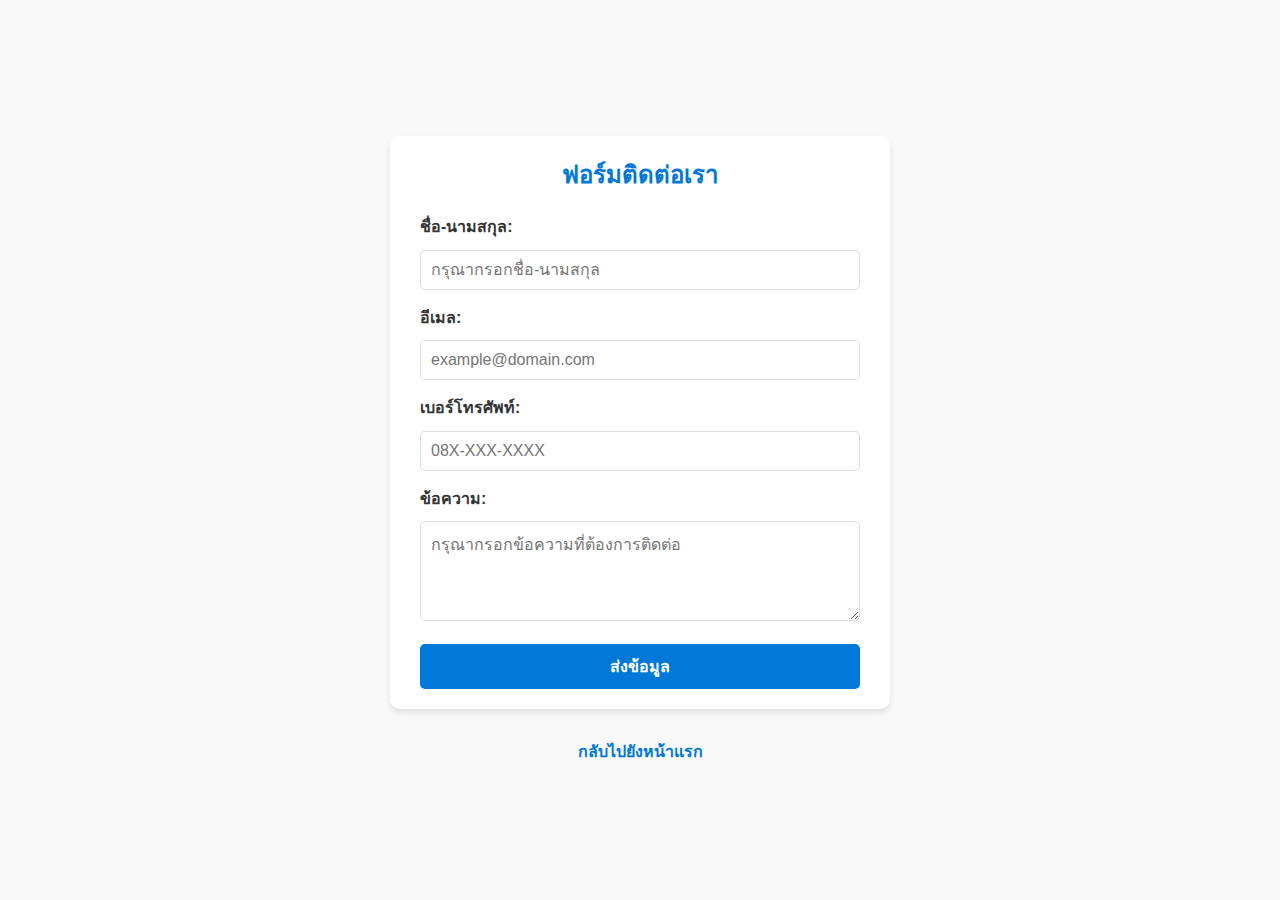
<file: contact.html>
<!DOCTYPE html>
<html lang="en">
<head>
    <meta charset="UTF-8">
    <meta name="viewport" content="width=device-width, initial-scale=1.0">
    <title>ฟอร์มติดต่อเรา</title>
    <style>
        /* การรีเซ็ต CSS เบื้องต้น */
        * {
            margin: 0;
            padding: 0;
            box-sizing: border-box;
            font-family: 'Segoe UI', Tahoma, Geneva, Verdana, sans-serif;
        }
        body {
            background-color: #f9f9f9;
            color: #333;
            line-height: 1.6;
            display: flex;
            justify-content: center;
            align-items: center;
            flex-direction: column;
            min-height: 100vh;
        }
/* Container หลัก */
        .form-container {
            background-color: #fff;
            padding: 20px 30px;
            border-radius: 10px;
            box-shadow: 0 4px 6px rgba(0, 0, 0, 0.1);
            width: 100%;
            max-width: 500px;
            margin-bottom: 20px;
        }
        .form-container h2 {
            text-align: center;
            margin-bottom: 20px;
            color: #0078D7;
        }
 /* ฟอร์มแถว */
 .form-group {
            margin-bottom: 15px;
        }
        label {
            display: block;
            margin-bottom: 5px;
            font-weight: bold;
        }
        input, textarea {
            width: 100%;
            padding: 10px;
            margin-top: 5px;
            border: 1px solid #ddd;
            border-radius: 5px;
            font-size: 1rem;
            transition: border-color 0.3s ease-in-out;
        }
        input:focus, textarea:focus {
            outline: none;
            border-color: #0078D7;
            box-shadow: 0 0 5px rgba(0, 120, 215, 0.2);
        }
        textarea {
            resize: vertical;
            min-height: 100px;
        }
/* ปุ่มส่งข้อมูล */
button {
            width: 100%;
            padding: 10px;
            background-color: #0078D7;
            border: none;
            color: white;
            font-size: 1rem;
            font-weight: bold;
            cursor: pointer;
            border-radius: 5px;
            transition: background-color 0.3s ease-in-out;
        }
        button:hover {
            background-color: #005bb5;
        }
 /* ลิงก์ กลับไปยังหน้า index */
 .back-link {
            text-align: center;
            margin-top: 10px;
        }
        .back-link a {
            text-decoration: none;
            color: #0078D7;
            font-weight: bold;
            transition: color 0.3s ease-in-out;
        }
        .back-link a:hover {
            color: #005bb5;
            text-decoration: underline;
        }
    </style>
</head>
<body>
    <div class="form-container">
        <h2>ฟอร์มติดต่อเรา</h2>
        <form>
            <!-- ชื่อ-นามสกุล -->
            <div class="form-group">
                <label for="name">ชื่อ-นามสกุล:</label>
                <input type="text" id="name" name="name" placeholder="กรุณากรอกชื่อ-นามสกุล" required>
            </div>
<!-- อีเมล -->
            <div class="form-group">
                <label for="email">อีเมล:</label>
                <input type="email" id="email" name="email" placeholder="example@domain.com" required>
            </div>

            <!-- เบอร์โทรศัพท์ -->
            <div class="form-group">
                <label for="phone">เบอร์โทรศัพท์:</label>
                <input type="tel" id="phone" name="phone" placeholder="08X-XXX-XXXX">
            </div>
  <!-- ข้อความ -->
            <div class="form-group">
                <label for="message">ข้อความ:</label>
                <textarea id="message" name="message" placeholder="กรุณากรอกข้อความที่ต้องการติดต่อ" required></textarea>
            </div>
 <!-- ปุ่มส่งข้อมูล -->
            <button type="submit">ส่งข้อมูล</button>
        </form>
    </div>
<!-- ลิงก์กลับไปยังหน้า index -->
    <div class="back-link">
        <p><a href="index.html">กลับไปยังหน้าแรก</a></p>
    </div>
</body>
</html>
</file>
